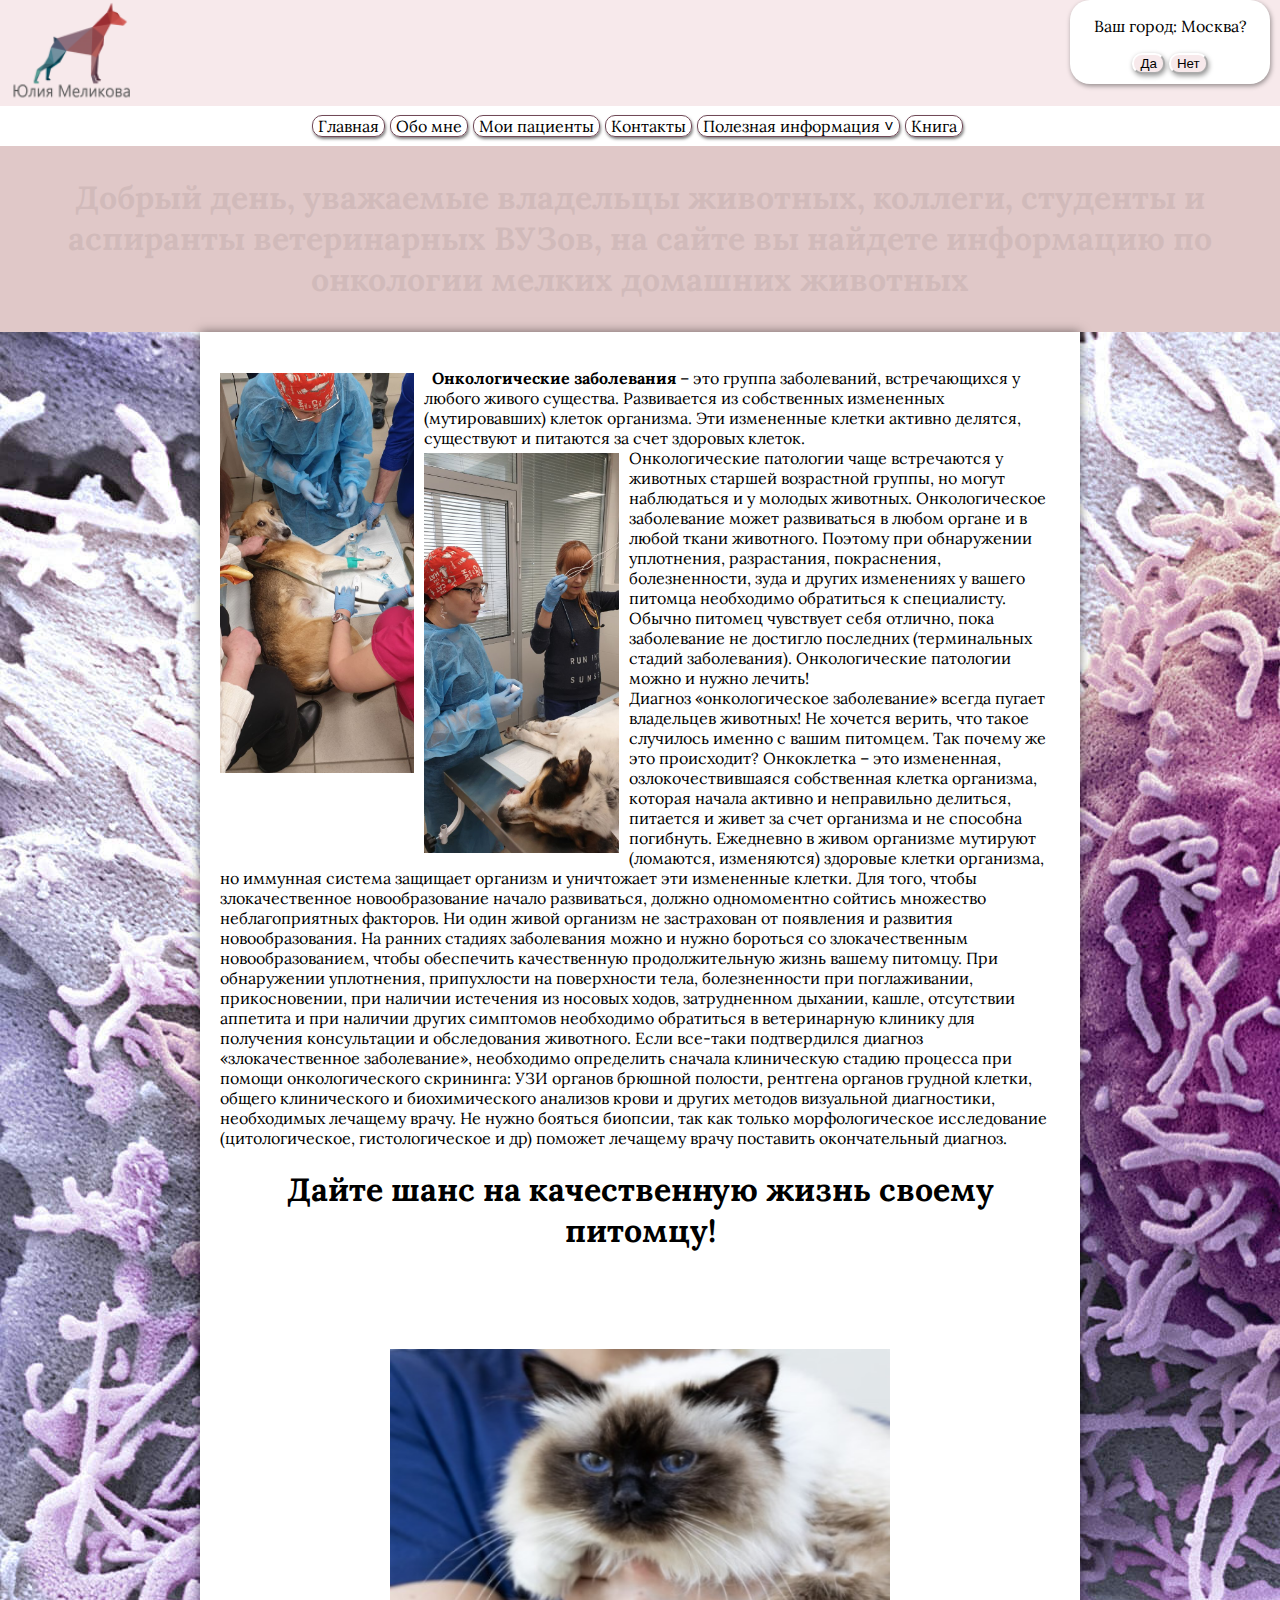
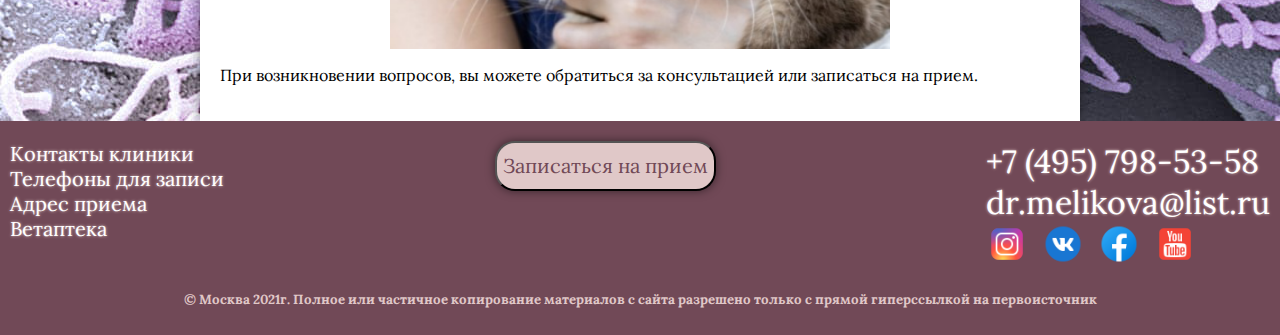
<file: index.html>
<!DOCTYPE html>
<html>
<head>
	<meta charset="utf-8">
	<link rel="shortcut icon" href="images/favicon.ico" type="image/x-icon">
	<title>Меликова Юлия</title>
	<meta name="keywords" content="ветеринарный, врач, ветврач">
	<link rel="stylesheet" href="css/index.css" />
	<script src="javascript/jquery-3.6.0.min.js"></script>
	<script src="javascript/javascript.js"></script>
	<script src="javascript/slider.js"></script>
	<script>
	$(document).ready(InitFirstPage);
	setTimeout(function() {
		document.getElementById('popup').style.display = 'block';
	}, 500);
	</script>
</head>
<body>
	<div id="popup">
        <p>Ваш город: Москва?</p>
        <button type="button" class="btn-yes" id="sity">Да</button>
        <button type="button" class="btn-no">Нет</button>
    </div>
	<div id="prompt">
		<p>Введите Ваш город!</p>
		<input type="text" id="text">
		<button type="button" id="prompt-ok">OK</button>
	</div>
	<header>
		<div class="topheader">
			<div class="container">
				<div class="hamburger" id="hamburger">
					<img src="images/hamburger.png">
				</div>
			</div>
			<a href="index.html">
				<img src="images/logo.png" id="logo">
			</a>
            <p id="city">📍Ваш город:</p>
		</div>
		<div id="midlheader">
			<div><a href="index.html" target="_blank">Главная</a></div>
			<div><a href="aboutme.html" target="_blank">Обо мне</a></div>
			<div><a href="clinic.html" target="_blank">Мои пациенты</a></div>
			<div><a href="contacts.html" target="_blank">Контакты</a></div>
			<div id="nav"><a>Полезная информация ˅</a>
				<div id="pulldown">
					<a href="vladeet.html" target="_blank">Для владельцев</a>
					<a href="specialist.html" target="_blank">&nbsp &nbsp &nbspДля специалистов &nbsp &nbsp &nbsp</a>
				</div>
			</div>
			<div><a href="book.html" target="_blank">Книга</a></div>
		</div>
		<div class="bottomheader">
			<div class="regalii">
				<h1 id="pre"></h1>
			</div>
		</div>
	</header>
	<main>
		<div class="textmain">
			<p>
			<img src="images/masterclass1.jpg" class="myfoto2">
				&nbsp <b>Онкологические заболевания</b> – это группа заболеваний, встречающихся
				у любого живого существа. Развивается из собственных измененных
				(мутировавших) клеток организма. Эти измененные клетки активно делятся,
				существуют и питаются за счет здоровых клеток. </br>
			<img src="images/masterclass2.jpg" class="myfoto2">
				Онкологические патологии
				чаще встречаются у животных старшей возрастной группы, но могут
				наблюдаться и у молодых животных. Онкологическое заболевание может
				развиваться в любом органе и в любой ткани животного. 
				Поэтому при
				обнаружении уплотнения, разрастания, покраснения, болезненности, зуда и
				других изменениях у вашего питомца необходимо обратиться к специалисту.
				Обычно питомец чувствует себя отлично, пока заболевание не
				достигло последних (терминальных стадий заболевания).
				Онкологические патологии можно и нужно лечить! </br>
				Диагноз «онкологическое заболевание» всегда пугает владельцев
				животных! Не хочется верить, что такое случилось именно с вашим
				питомцем. Так почему же это происходит?
				Онкоклетка – это измененная, озлокочествившаяся собственная клетка
				организма, которая начала активно и неправильно делиться, питается и живет
				за счет организма и не способна погибнуть. Ежедневно в живом организме
				мутируют (ломаются, изменяются) здоровые клетки организма, но иммунная
				система защищает организм и уничтожает эти измененные клетки. Для того,
				чтобы злокачественное новообразование начало развиваться, должно
				одномоментно сойтись множество неблагоприятных факторов. Ни один
				живой организм не застрахован от появления и развития новообразования.
				На ранних стадиях заболевания можно и нужно бороться со
				злокачественным новообразованием, чтобы обеспечить качественную
				продолжительную жизнь вашему питомцу. При обнаружении уплотнения,
				припухлости на поверхности тела, болезненности при поглаживании,
				прикосновении, при наличии истечения из носовых ходов, затрудненном
				дыхании, кашле, отсутствии аппетита и при наличии других симптомов
				необходимо обратиться в ветеринарную клинику для получения
				консультации и обследования животного.
				Если все-таки подтвердился диагноз «злокачественное заболевание»,
				необходимо определить сначала клиническую стадию процесса при помощи
				онкологического скрининга: УЗИ органов брюшной полости, рентгена
				органов грудной клетки, общего клинического и биохимического анализов
				крови и других методов визуальной диагностики, необходимых лечащему
				врачу. Не нужно бояться биопсии, так как только морфологическое
				исследование (цитологическое, гистологическое и др) поможет лечащему
				врачу поставить окончательный диагноз.</br>
				<h1>Дайте шанс на качественную жизнь своему питомцу!</h1></br></br></br>
			</p>
			<div class="slider">
				<div class="slide">
					<a href="#">
						<img src="images/cat1.jpg" alt="images/cat1.jpg">
					</a>
				</div>
				<div class="slide">
					<img src="images/dog2.jpg" alt="images/cat2.jpg">
				</div>
				<div class="slide">
					<img src="images/cat3.jpg" alt="images/cat3.jpg">
				</div>
				<div class="slide">
					<img src="images/dog4.jpg" alt="images/cat5.jpg">
				</div>
				<div class="slide">
					<img src="images/dog5.jpg" alt="images/cat5.jpg">
				</div>
				<div class="rule">
					<span class="left"><</span>
					<span class="right">></span>
				</div>
			</div>
			<p>При возникновении вопросов, вы можете обратиться за консультацией или записаться на прием.</p>
		</div>
	</main>
	<footer>
		<div class="footer">
			<div class="infa">
				<div>
					<a href="https://vet.zoo-galereya.ru/" target="_blank">Контакты клиники</a>
				</div>
				<div>
					<a href="https://vet.zoo-galereya.ru/kontakty.html" target="_blank">Телефоны для записи</a>
				</div>
				<div>
					<a href="https://vet.zoo-galereya.ru/" target="_blank">Адрес приема</a>
				</div>
				<div>
					<a href="https://zoo-galereya.ru/vetapteka.html" target="_blank">Ветаптека</a>
				</div>
			</div>
			<div>
				<button id="online">Записаться на прием</button>
			</div>
			<div class="contacts">
				<div class="tel">
					<a href="tel://+74957985358">+7 (495) 798-53-58</a>
				</div>
				<div class="mail">
					<a href="mailto:dr.melikova@list.ru">dr.melikova@list.ru</a>
				</div>
				<div>
					<a href="https://www.instagram.com/melikovayuliya/?hl=ru" target="_blank"><img src="images/instagram.png" /></a>
					<a href="https://vk.com/id81751044" target="_blank"><img src="images/vk.png" /></a>
					<a href="https://ru-ru.facebook.com/juliya.melikova" target="_blank"><img src="images/facebook.png" /></a>
					<a href="https://youtu.be/PTq48APpZHg" target="_blank"><img src="images/youtube.png" /></a>
				</div>
			</div>
		</div>
		<h5>&#169 Москва 2021г. Полное или частичное копирование материалов c сайта разрешено только с прямой гиперссылкой на первоисточник</h5>
	</footer>
	<div id="zapis">
		<div id="forma">
			<div class="brd">
				<button id="exit">✘</button>
				<fieldset><h2>Укажите свои данные</h2></fieldset>
				<fieldset><input id="line" type="text" placeholder="Ваше имя" name="Имя" /></fieldset>
				<fieldset><input id="line" type="text" placeholder="Ваш Email" name="email" /></fieldset>
				<fieldset><textarea id="enter" placeholder="Введите сообщение(необязательное поле)" name="message"></textarea></fieldset>
				<fieldset><button id="go" type="submit">Отправить</button></fieldset>
			</div>
		</div>
	</div>
</body>
</html>
</file>
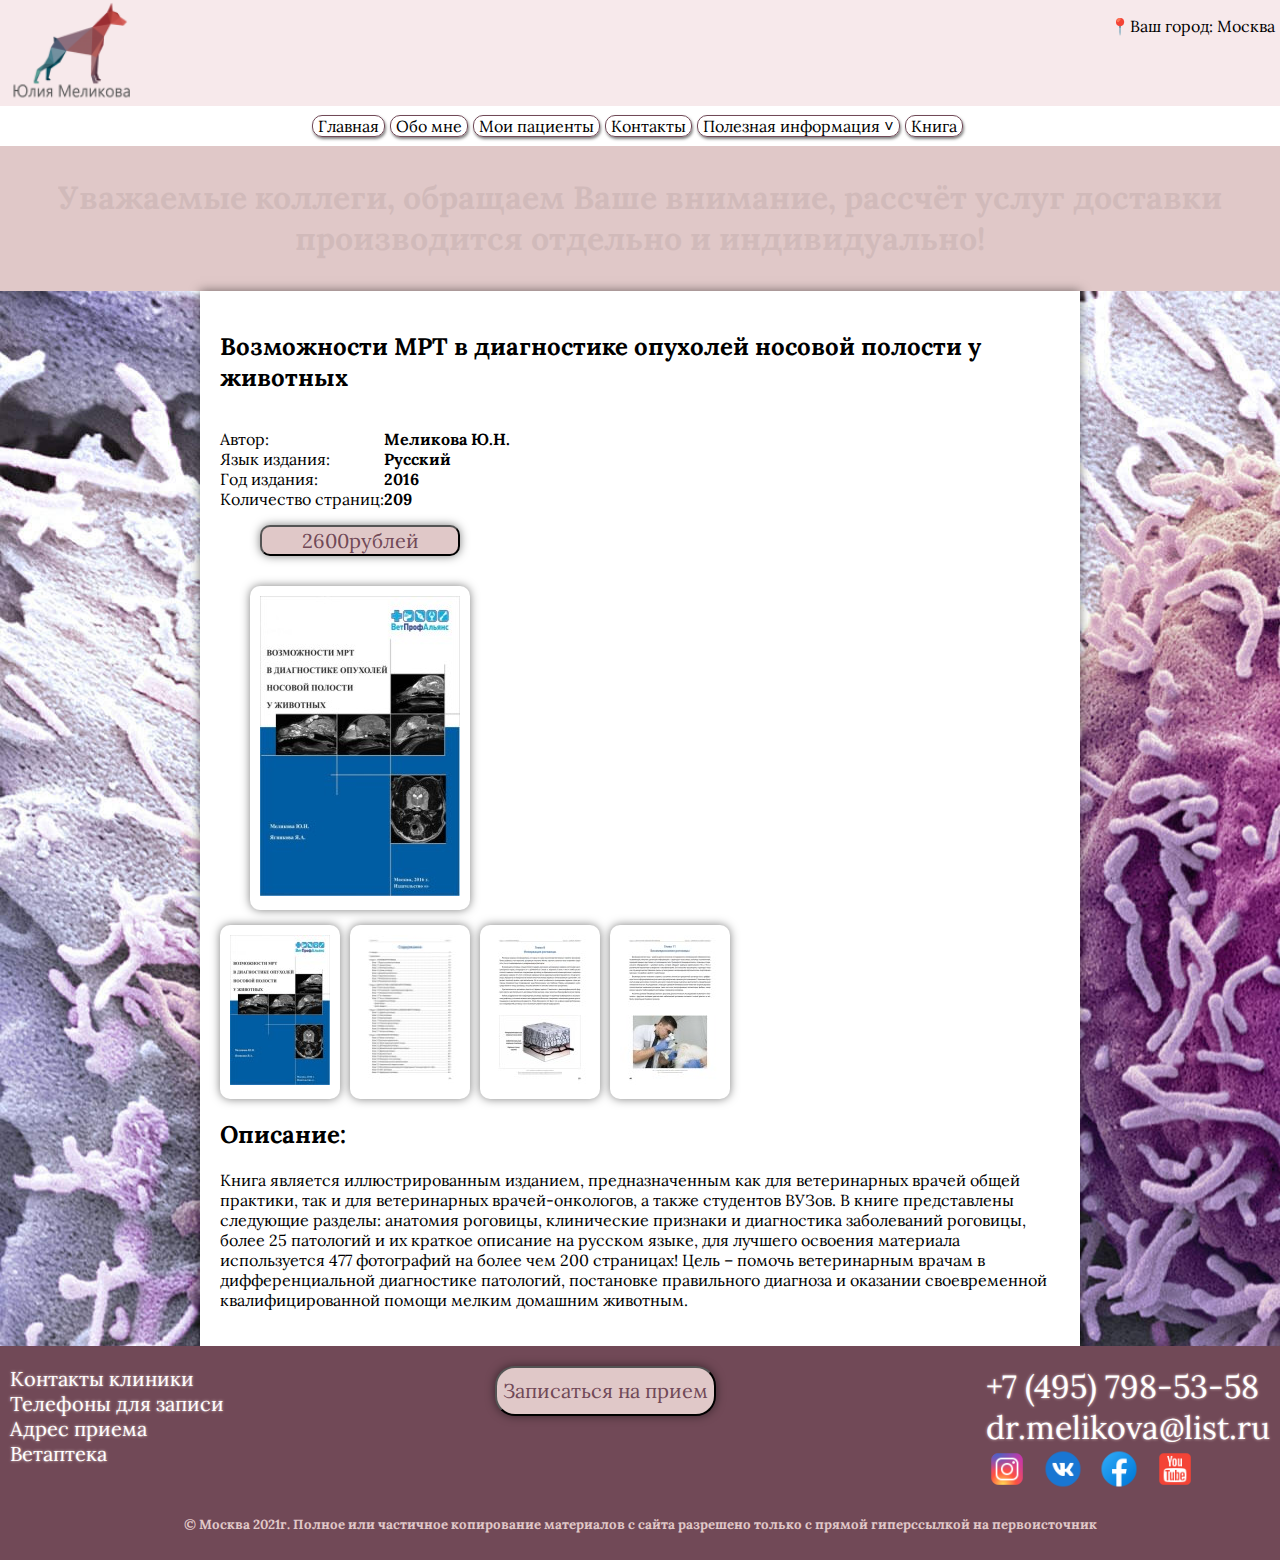
<file: book.html>
<!DOCTYPE html>
<html>
<head>
	<meta charset="utf-8">
	<link rel="shortcut icon" href="images/favicon.ico" type="image/x-icon">
	<title>Книга</title>
	<meta name="keywords" content="ветеринарный, врач, ветврач">
	<link rel="stylesheet" href="css/index.css" />
	<script src="javascript/jquery-3.6.0.min.js"></script>
	<script src="javascript/javascript.js"></script>
	<script src="javascript/greetings.js"></script>
	<script src="javascript/galery.js"></script>
</head>
<body>
	<header>
		<div class="topheader">
			<div class="container">
				<div class="hamburger" id="hamburger">
					<img src="images/hamburger.png">
				</div>
			</div>
			<a href="index.html">
				<img src="images/logo.png" id="logo">
			</a>
            <p id="forever">📍Ваш город: Москва</p>
		</div>
		<div id="midlheader">
			<div><a href="index.html" target="_blank">Главная</a></div>
			<div><a href="aboutme.html" target="_blank">Обо мне</a></div>
			<div><a href="clinic.html" target="_blank">Мои пациенты</a></div>
			<div><a href="contacts.html" target="_blank">Контакты</a></div>
			<div id="nav"><a>Полезная информация ˅</a>
				<div id="pulldown">
					<a href="vladeet.html" target="_blank">Для владельцев</a>
					<a href="specialist.html" target="_blank">&nbsp &nbsp &nbspДля специалистов &nbsp &nbsp &nbsp</a>
				</div>
			</div>
			<div><a href="book.html" target="_blank">Книга</a></div>
		</div>
		<div class="bottomheader">
			<div class="regalii">
				<h1 id="greeting">Уважаемые коллеги, обращаем Ваше внимание, рассчёт услуг доставки производится отдельно и индивидуально!</h1>
			</div>
		</div>
	</header>
	<main>
		<div class="textmain">
			<h2>Возможности МРТ в диагностике опухолей носовой полости у животных</h2> 
			<div class="description">
				<div>
					<p>Автор:</br>
						Язык издания:</br>
						Год издания:</br>
						Количество страниц:</br>
					</p>
				</div>
				<div>
					<p><b>Меликова Ю.Н.</b></br>
						<b>Русский</b></br>
						<b>2016</b></br>
						<b>209</b></br>
					</p>
				</div>
			</div>
			<div>
				<button id="buy">2600рублей</button>
			</div>
			<div class="galery">
				<div class="big" id="big">
					<img src="images/book_1_big.jpg">
				</div>
				<div class="medium" id="medium">
					<img src="images/book_1_medium.jpg">
				</div>
				<div class="small">
					<div><img src="images/book_1_small.jpg"></div>
					<div><img src="images/book_2_small.jpg"></div>
					<div><img src="images/book_3_small.jpg"></div>
					<div><img src="images/book_4_small.jpg"></div>
				</div>
			</div>
			<h2><b>Описание:</b></h2>
			<p>Книга является иллюстрированным изданием, предназначенным как для ветеринарных врачей общей практики,
				так и для ветеринарных врачей-онкологов, а также студентов ВУЗов.
				В книге представлены следующие разделы: анатомия роговицы, клинические признаки и диагностика заболеваний роговицы,
				более 25 патологий и их краткое описание на русском языке,
				для лучшего освоения материала используется 477 фотографий на более чем 200 страницах! 
				Цель  – помочь ветеринарным врачам в дифференциальной диагностике патологий,
				постановке правильного диагноза и оказании своевременной квалифицированной помощи мелким домашним животным.
			</p>
		</div>
		<div class="order">
			<div class="">
				
			</div>
		</div>
	</main>
	<footer>
		<div class="footer">
			<div class="infa">
				<div>
					<a href="https://vet.zoo-galereya.ru/" target="_blank">Контакты клиники</a>
				</div>
				<div>
					<a href="https://vet.zoo-galereya.ru/kontakty.html" target="_blank">Телефоны для записи</a>
				</div>
				<div>
					<a href="https://vet.zoo-galereya.ru/" target="_blank">Адрес приема</a>
				</div>
				<div>
					<a href="https://zoo-galereya.ru/vetapteka.html" target="_blank">Ветаптека</a>
				</div>
			</div>
			<div>
				<button id="online">Записаться на прием</button>
			</div>
			<div class="contacts">
				<div class="tel">
					<a href="tel://+74957985358">+7 (495) 798-53-58</a>
				</div>
				<div class="mail">
					<a href="mailto:dr.melikova@list.ru">dr.melikova@list.ru</a>
				</div>
				<div>
					<a href="https://www.instagram.com/melikovayuliya/?hl=ru" target="_blank"><img src="images/instagram.png" /></a>
					<a href="https://vk.com/id81751044" target="_blank"><img src="images/vk.png" /></a>
					<a href="https://ru-ru.facebook.com/juliya.melikova" target="_blank"><img src="images/facebook.png" /></a>
					<a href="https://youtu.be/PTq48APpZHg" target="_blank"><img src="images/youtube.png" /></a>
				</div>
			</div>
		</div>
		<h5>&#169 Москва 2021г. Полное или частичное копирование материалов c сайта разрешено только с прямой гиперссылкой на первоисточник</h5>
	</footer>
		<div id="zapis">
		<div id="forma">
			<div class="brd">
				<button id="exit">✘</button>
				<fieldset><h2>Укажите свои данные</h2></fieldset>
				<fieldset><input id="line" type="text" placeholder="Ваше имя" name="Имя" /></fieldset>
				<fieldset><input id="line" type="text" placeholder="Ваш Email" name="email" /></fieldset>
				<fieldset><textarea id="enter" placeholder="Введите сообщение(необязательное поле)" name="message"></textarea></fieldset>
				<fieldset><button id="go" type="submit">Отправить</button></fieldset>
			</div>
		</div>
	</div>
</body>
</html>
</file>
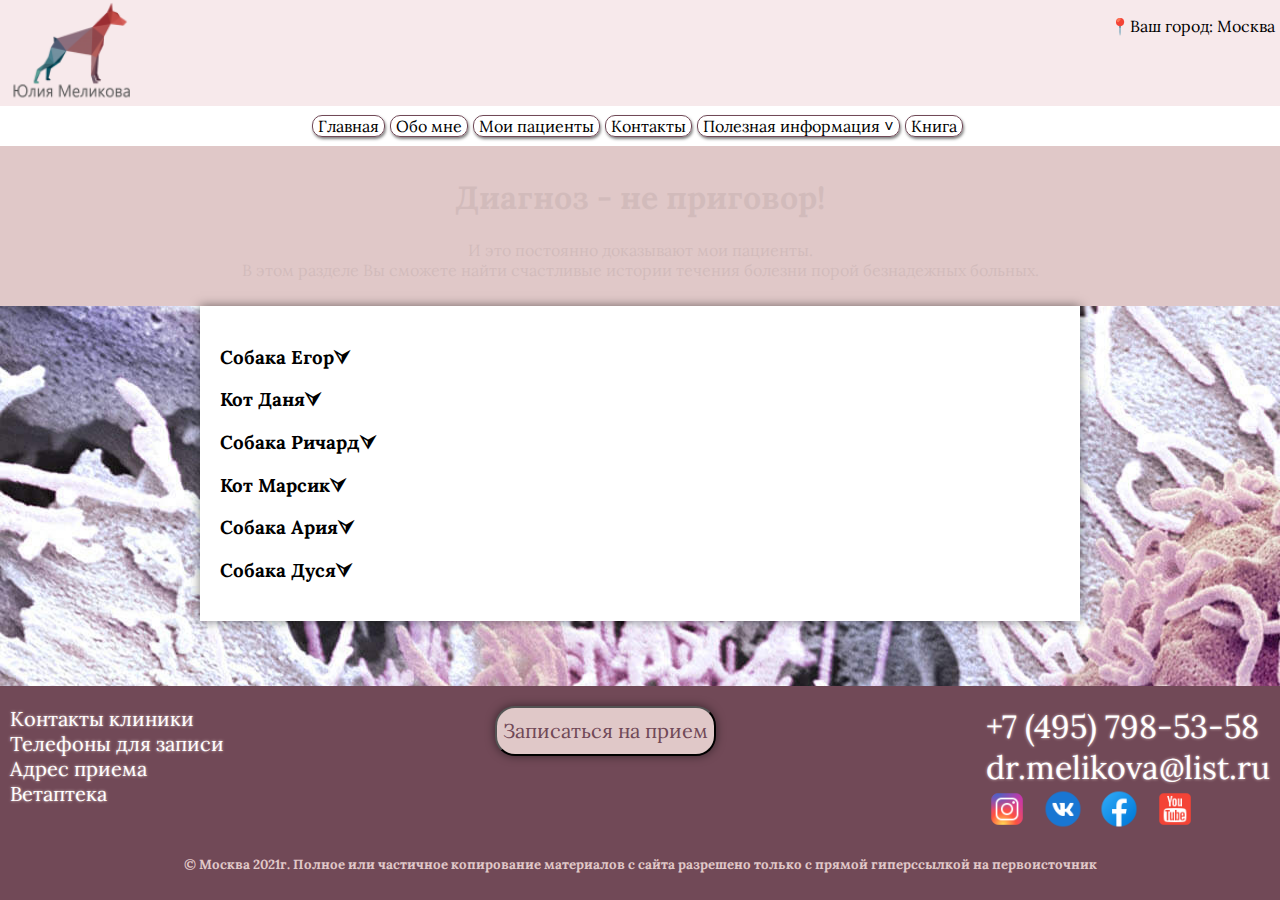
<file: clinic.html>
<!DOCTYPE html>
<html>
<head>
	<meta charset="utf-8">
	<link rel="shortcut icon" href="images/favicon.ico" type="image/x-icon">
	<title>Клинические случаи</title>
	<meta name="keywords" content="ветеринарный, врач, ветврач">
	<link rel="stylesheet" href="css/index.css" />
	<script src="javascript/jquery-3.6.0.min.js"></script>
	<script src="javascript/javascript.js"></script>
	<script src="javascript/greetings.js"></script>
	<script src="javascript/droplist.js"></script>
</head>
<body>
	<header>
		<div class="topheader">
			<div class="container">
				<div class="hamburger" id="hamburger">
					<img src="images/hamburger.png">
				</div>
			</div>
			<a href="index.html">
				<img src="images/logo.png" id="logo">
			</a>
            <p id="forever">📍Ваш город: Москва</p>
		</div>
		<div id="midlheader">
			<div><a href="index.html" target="_blank">Главная</a></div>
			<div><a href="aboutme.html" target="_blank">Обо мне</a></div>
			<div><a href="clinic.html" target="_blank">Мои пациенты</a></div>
			<div><a href="contacts.html" target="_blank">Контакты</a></div>
			<div id="nav"><a>Полезная информация ˅</a>
				<div id="pulldown">
					<a href="vladeet.html" target="_blank">Для владельцев</a>
					<a href="specialist.html" target="_blank">&nbsp &nbsp &nbspДля специалистов &nbsp &nbsp &nbsp</a>
				</div>
			</div>
			<div><a href="book.html" target="_blank">Книга</a></div>
		</div>
		<div class="bottomheader">
			<div class="regalii" id="greeting">
				<h1>Диагноз - не приговор!</h1> 
				<p>
					И это постоянно доказывают мои пациенты.<br/>В этом разделе Вы сможете найти 
					счастливые истории течения болезни порой безнадежных больных.
				</p>
			</div>
		</div>
	</header>
	<main>
		<div class="textmain">
			<h3 id="egor">Собака Егор⮛</h3>
			<div class="egor_history">
				<p>
					<img src="images/egor.jpg" class="clinic_foto" />
					Порода хаски</br>
					11 лет</br>
					Пол: Некастрированный кобель</br>
					Егор поступил в клинику по поводу хромоты,<br/>
					отёка и болезненности правой грудной конечности</br> в ноябре 2017 г.
					в возрасте 7 лет.</br>
					Диагноз: Остеосаркома </br>
					Для постановки диагноза Егору били проведены следующие обследования:
					<ol>
						<li>Полный клинический осмотр онкологом</li>
						<li>УЗИ органов брюшной полости</li>
						<li>Рентген органов грудной клетки и больной конечности</li>
						<li>Общий клинический и биохимический анализы крови</li>
					</ol>
					<p>
					По результатам обследования было выявлено новообразование </br>кости и был поставлен предварительный 
					диагноз Остеосаркома. </br>
					Для подтверждения диагноза провели взятие биопсии для гистологического исследования,
					по результатам которого был поставлен окончательный диагноз: Остеосаркома и предложено 
					несколько вариантов лечения:<p/>
					<ol>
						<li>Полная ампутация грудной конечности</li>
						<li>Операция по удалению опухоли и сохранению конечности</li>
						<li>Химиотерапия</li>
						<li>Лучевая терапия</li>
					</ol>
					<p>Владельцем была выбрана операция по сохранению конечности и проведение химиотерапии.</br>
					Для изготовления специальной пластины провели КТ диагностику конечности. </br>
					Пока готовилась пластина, Егору провели первый курс химиотерапии, 
					далее провели операцию и далее химиотерапию (всего 6курс)</br>	
					Егор каждые 3 недели проходил обследования:</p>
					<ol>
						<li>Полный клинический осмотр онкологом</li>
						<li>УЗИ органов брюшной полости</li>
						<li>Рентген органов грудной клетки и больной конечности</li>
						<li>Общий клинический и биохимический анализ крови </li>
					</ol>
					<p>Через год у Егора были обнаружены метастазы в лёгких,
					провели КТ грудной клетки и удаление доли легкого.</br>
					И далее опять 6 курсов химиотерапии. </br>
					Все курсы химиотерапии Егор перенёс очень хорошо, без побочных эффектов. </br>
					Перед каждым введение химиопрепарата Егору проводили общий клинический анализ крови 
					для определения влияния химиотерапии на организм. </br>
					Общая продолжительность жизни после удаления опухоли составила 3,5 года! </br>
					Это больше мировой статистики на 2-2,5 года </br>
					Летальный исход в мае 2021 г по причине, не связанной с остеосаркомой</p>
				</p>
			</div>
			<h3 id="danya">Кот Даня⮛</h3>
			<div class="danya_history">
				<p>
					<img src="images/danya.jpg" class="clinic_foto" />
					Пол: кошка</br>
					Кличка: Даня</br>
					Порода: метис</br>
					Возраст: 14 лет</br>
					Жалобы: около 3х месяцев назад (до обращения в нашу клинику)</br>
					владельцы Дани обнаружили, что кошка стала плохо есть, часта отказываться от пищи.</br>
					Обратились в ближайшую клинику, врач осмотрел ротовую полость и сказал,</br>
					что воспалились дёсны и болят зубы. Проведи чистку зубов, </br>
					которая не привела к положительному эффекту.</br>
					Дане назначили антибиотики - эффекта не было, далее гормоны - на короткий период было улучшение состояния,</br>
					после отмены гормонов - стало хуже: Даня отказывалась от еды</br>
					и стала расчесывать правую сторону нижней челюсти. Появилось воспаление и припухлость, а также рана </br>
					в ротовой полости со стороны расчесов.</br>
					Обращались к нескольким врачам, но лечение не помогало. Когда обратились к онкологу,
					то новообразование достигло больших размеров, стало неоперабельным. </br>
					По результатам обследования (УЗИ органов брюшной полости, рентген органов грудной клетки,
					общий клинический и биохимический анализ крови) метастазов не было обнаружено,
					но обнаружили проблемы с почками. Под анестезией провели постановку эзофагостомы 
					(трубка, через которую стали осуществлять кормление Дани) и взяли биопсию. </br>
					По результатам морфологического исследования был подтверждён диагноз: Плоскоклеточный рак 
					(агрессивное онкологическое заболевание, которое обычно плохо поддаётся лечению).</br>
					К тому же у Дани проблемы с почками и была рекомендована консультация нефролога. 
					По результатам консультации была назначена терапия и легкие обезболивающие препараты.
					Но болезненность все равно была, тк Даня продолжала прятаться и не ела самостоятельно. 
					Совместно с владельцами было принято решение, что нужно начинать лечение 
					химиотерапия + НПВС и назначен строгий контроль по анализам крови. 
					Если состояние начнёт ухудшаться, то лечение отменяется. 
					Если же будет стабилизация состояния, то лечение продолжится.
					По результатам еженедельных исследований крови и клинического осмотра 
					у Дани наблюдалось улучшение состояния: через 2 недели 
					Даня заинтересовалась и влажным и сухим кормом, а анализы крови значительно улучшились. </br>
					Было принято решение продолжать терапию. </br>
					В итоге удалось значительно улучшить состояние Дани: 
					получилось продлить качественную жизнь более чем на 10 месяцев.</br>
					Даня - боец, ее случай - это отличный пример для борьбы с таким агрессивным заболеванием,
					тк без лечения счёт шёл бы на недели, а даже не на месяцы жизни. Причём жизни с болью и сильным дискомфортом!</br> 
					По фото можно увидеть, что размер новообразования и воспаление окружающих тканей</br>
					до лечения был гораздо больше, чем во время лечения. 
				</p>
				<img src="images/danyaDoPosle.jpg" height="200px">
			</div>
			<h3 id="richard">Собака Ричард⮛</h3>
			<div class="richard_history">
				<p>
					<img src="images/richard.jpg" class="clinic_foto" />
					Порода французский бульдог</br>
					10 лет</br>
					Некастрированный кобель</br>
					Владельцы стали замечать, что Ричард стал мало есть, плохо дышать, худеть и расчесывать морду. В области расчесал появилась припухлость (можно увидеть на фото)</br>
					Диагноз: Мастоцитома</br></br>
					Пациентам с подозрением на онкологическое заболевание всегда проводят дополнительные обследования, которые включают в себя:
					<ol>
						<li>Приём онколога</li>
						<li>Биопсию из новообразования для цитологического и/или гистологического исследования (для постановки диагноза)</li>
						<li>УЗИ органов брюшной полости</li>
						<li>Рентген органов грудной клетки </li>
						<li>Общий клинический и биохимический анализы крови</li>
					</ol>
					<p>Эти обследования проводятся для постановки диагноза и определения стадия онкологического заболевания
					К сожалению, у Ричарда была выявлена мастоцитома и метастазы в подчелюстные лимфатические узлы. Стадия заболевания 3я из 4х возможных. 
					Как правило, пациентам с таким заболеванием и в такой стадии назначается химиотерапевтическое лечение. Причём можно выбрать несколько вариантов химиотерапии. 
					Мы выбрали низкодозную химиотерапию, при которой пациент получает препарат в таблетках ежедневно. Такое лечение пожизненное. 
					На фото мы видим, как опухоль уменьшилась через 2 недели и месяц лечения соответственно!
					На сегодняшний день Ричард проходит лечение уде 6 месяцев. За это время не было выявлено никаких побочных эффектов: самочувствие у Ричард отличное, одышка прекратилась, аппетит нормализовался, вес не теряет, рвота и диарея отсутствуют, опухоль постепенно уменьшается, а лимфатические узлы пришли в норму и метастазов в лимфатических узлах нет. 
					Ричард ежемесячно проходит осмотр у лечащего врача и сдаёт клинический анализ крови, в котором не выявлено никаких отклонений. Каждые 3 месяца проводим Ричарду УЗИ органов брюшной полости и рентген органов грудной клетки. Отклонений тоже не выявлено. 
					С уверенностью можем сказать, что Ричард находится в стойкой ремиссии.</p>
					<img src="images/richard2.jpg" height="300px"/>
				</p>
			</div>
			<h3 id="marsik">Кот Марсик⮛</h3>
			<div class="marsik_history">
				<p>
					<img src="images/marsik.jpg" class="clinic_foto" />
					Вид животного: кошка</br>
					Пол: кастрированный самец</br>
					Возраст: 12 лет</br>
					Порода: метис</br>
					Кличка: Марсик </br>
					Жалобы и симптомы: владельцы стали замечать при поглаживания у Марсика уплотнение между лопатками.</br>
					Обратили внимание, что у кота при этом отличное состояние, аппетит сохранения, поведение не изменилось,</br>
					Марсик все такой же активный. Но уплотнение между лопатками значительно выросло. </br>
					В клинике, в которую обратились, рекомендовали консультацию онколога. </br>
					На приеме у онколога Марсику был проведён весь онкоскриниг: УЗИ органов брюшной полости,
					рентген органов грудной клетки, общий клинический и биохимический анализ крови,</br>
					биопсия из новообразования для цитологического исследования.</br> 
					По результатам обследования был поставлен диагноз Саркома мягких тканей. Стадия 2 из 4х возможных.</br>
					Было рекомендовано проведение операции: удаление опухоли с захватом здоровых тканей</br>
					(по правилам онкохирургии не менее 3х см во все стороны)</br>
					с последующим гистологическим исследование самой опухоли и обязательно «края резекции» </br>
					(об этом обязательно говорит лечащий врач).</br>
					По результатам гистологии: высоко злокачественная саркома, край резекции без признаков опухолевого роста. </br>
					Марсику была назначена метрономная химиотерапия в виде ежедневного таблетированного введения химиопрепарата.</br> 
					На сегодняшний день рецидива не обнаружено, Марсик чувствует себя отлично! </br>
					Марсику каждые 3 месяца проводят онкоскрининг, по результатам которого метастазов и рецидива не обнаружено: </br>
					<ol>
						<li>УЗИ органов брюшной полости</li>
						<li>Рентген органов грудной клетки</li>
						<li>Общий клинический и биохимический анализ крови</li>
					</ol>
				</p>
				<img src="images/marsikDoPosle.jpg" height="300px"/>
			</div>
			<h3 id="ariya">Собака Ария⮛</h3>
			<div class="ariya_history">
				<p>
					<img src="images/ariya.jpg" class="clinic_foto" />
					Порода: метис</br>
					Возраст: примерно 4-5 лет</br>
					Пол: самка </br>
					Кличка: Ария </br>
					Жалобы и симптомы: у Арии в течение 2х лет наблюдались проблемы с желудочно-кишечным трактом:
					диарея, рвота, пища плохо усваивалась, Ария активно худела. Обратились в ближайшую клинику,
					где провели диагностику, поставили диагноз Гастрит и назначили лечение. Лечение помогла, 
					симптомы прошли. Но, как только прекращали лечение, все симптомы опять возвращались.</br> 
					На очередном УЗИ были выявлены изменения в виде утолщения стенки кишечника,
					увеличения селезенки, печени и лимфатических узлов.</br>
					Лечащий врач предположил онкологическое заболевание Лимфома
					(тк это характерные признаки для этого заболевания) 
					и рекомендовал удалить селезенку и лимфатические узлы и провести химиотерапию «в слепую»,
					тк в городе, где живет Ария, нет морфолога. </br>
					Владелица решила, что нужна консультация онколога и записалась на консультацию в нашу клинику. 
					Проведя консультацию, мы рекомендовали взять биопсию под контролем узи для цитологического исследования
					и после назначить симптоматическую терапию. </br>
					Ария со своей хозяйкой полетели в другой город за этой услугой. 
					Цитологию провели, но мнения врачей морфологов разделилось: один сказал, что точно лимфома,
					другой сказал, что точно воспаление!</br> 
					Лечащий врач в другой клинике рекомендовал немедленно начать химиотерапию. 
					Химиотерапию стали проводить, но Ария стала плохо себя чувствовать, а симптомы сохранялись. 
					Владелица Арии приняла решение прилететь к нам в клинику
					и пройти все обследования и проверить цитологию. </br>
					По результатам обследования мы исключили лимфому, назначили лечение для гастро-энтерита
					и отправили Арию домой проходить лечение. </br>
					Терапия помогла: симптомы полностью ушли, аппетит и стул нормализовались,
					Ария потихоньку стала набирать вес. 
					На сегодняшний день Ария прекрасно себя чувствует и без лечения)</br>
					Уважаемые владельцы, химиотерапия - это сложное лечение, обладающее побочными эффектами.</br> 
					Желательно проводить химиотерапию только при морфологическом подтверждении диагноза! 
				</p>
			</div>
			<h3 id="dusya">Собака Дуся⮛</h3>
			<div class="dusya_history">
				<p>
					<img src="images/dusya.jpg" class="clinic_foto" />
					Порода: алабай</br>
					Возраст: 11 лет</br>
					Кличка: Дуся</br>
					Диагноз: остеосаркома </br>
					Жалобы и симптомы:</br>
					Дуся в течение нескольких недель стала сильно хромать</br>
					на правую грудную конечность, 
					постепенно Дуся перестала опираться больную ногу,</br> 
					аппетит сначала снизился, а потом совсем пропал,</br>
					вес стал активно снижаться.</br>
					Обратились в ближайшую клинику, где поставили диагноз Артроз и назначили обезболивающие средства и антибиотики.
					Дусе не становилось лучше. </br>
					Когда обратились в нашу клинику, Дусе провели все обследования, входящие в онкоскрининг: 
					<ol>
						<li>УЗИ органов брюшной полости</li>
						<li>Рентген органов грудной клетки и больной конечности</li>
						<li>Общий клинический и биохимический анализ крови</li>
					</ol>
					<p>По результатам обследований предположили остеосаркому и взяли под анестезией биопсию 
					для гистологического исследования. Так как у Дуси был выявлен сильная болезненность и 
					по результатам обследования, ввели Дусе внутривенно препарат, который сеял боль и 
					Дуся начала понемногу есть. Диагноз подтвердился. Стадия заболевания 2b.
					Владельцу предложили провести Дусе ампутацию грудной конечности и химиотерапию. 
					Владельцы сомневались, стоит ли проводить ампутацию или оставить все,
					как есть?! После долгого обдумывания и согласования и обсуждения проблемы с лечащим врачом,
					приняли решите ампутировать! Пока думали, Дусе был проведён первый курс химиотерапии.
					После операции химиотерапию продолжили. 
					Сейчас Дуся чувствует себя отлично: аппетит активный,
					на прогулках активная (конечно на 3х лапах ей сначала было сложнее,
					но потом она привыкла), набрала немного вес (следим за весом, чтобы не нагружать конечности).
					По результатам очередных обследований метастазов не выявлено .</p>
				</p>
			</div>
		</div>
	</main>
	<footer>
		<div class="footer">
			<div class="infa">
				<div>
					<a href="https://vet.zoo-galereya.ru/" target="_blank">Контакты клиники</a>
				</div>
				<div>
					<a href="https://vet.zoo-galereya.ru/kontakty.html" target="_blank">Телефоны для записи</a>
				</div>
				<div>
					<a href="https://vet.zoo-galereya.ru/" target="_blank">Адрес приема</a>
				</div>
				<div>
					<a href="https://zoo-galereya.ru/vetapteka.html" target="_blank">Ветаптека</a>
				</div>
			</div>
			<div>
				<button id="online">Записаться на прием</button>
			</div>
			<div class="contacts">
				<div class="tel">
					<a href="tel://+74957985358">+7 (495) 798-53-58</a>
				</div>
				<div class="mail">
					<a href="mailto:dr.melikova@list.ru">dr.melikova@list.ru</a>
				</div>
				<div>
					<a href="https://www.instagram.com/melikovayuliya/?hl=ru" target="_blank"><img src="images/instagram.png" /></a>
					<a href="https://vk.com/id81751044" target="_blank"><img src="images/vk.png" /></a>
					<a href="https://ru-ru.facebook.com/juliya.melikova" target="_blank"><img src="images/facebook.png" /></a>
					<a href="https://youtu.be/PTq48APpZHg" target="_blank"><img src="images/youtube.png" /></a>
				</div>
			</div>
		</div>
		<h5>&#169 Москва 2021г. Полное или частичное копирование материалов c сайта разрешено только с прямой гиперссылкой на первоисточник</h5>
	</footer>
		<div id="zapis">
		<div id="forma">
			<div class="brd">
				<button id="exit">✘</button>
				<fieldset><h2>Укажите свои данные</h2></fieldset>
				<fieldset><input id="line" type="text" placeholder="Ваше имя" name="Имя" /></fieldset>
				<fieldset><input id="line" type="text" placeholder="Ваш Email" name="email" /></fieldset>
				<fieldset><textarea id="enter" placeholder="Введите сообщение(необязательное поле)" name="message"></textarea></fieldset>
				<fieldset><button id="go" type="submit">Отправить</button></fieldset>
			</div>
		</div>
	</div>
</body>
</html>
</file>
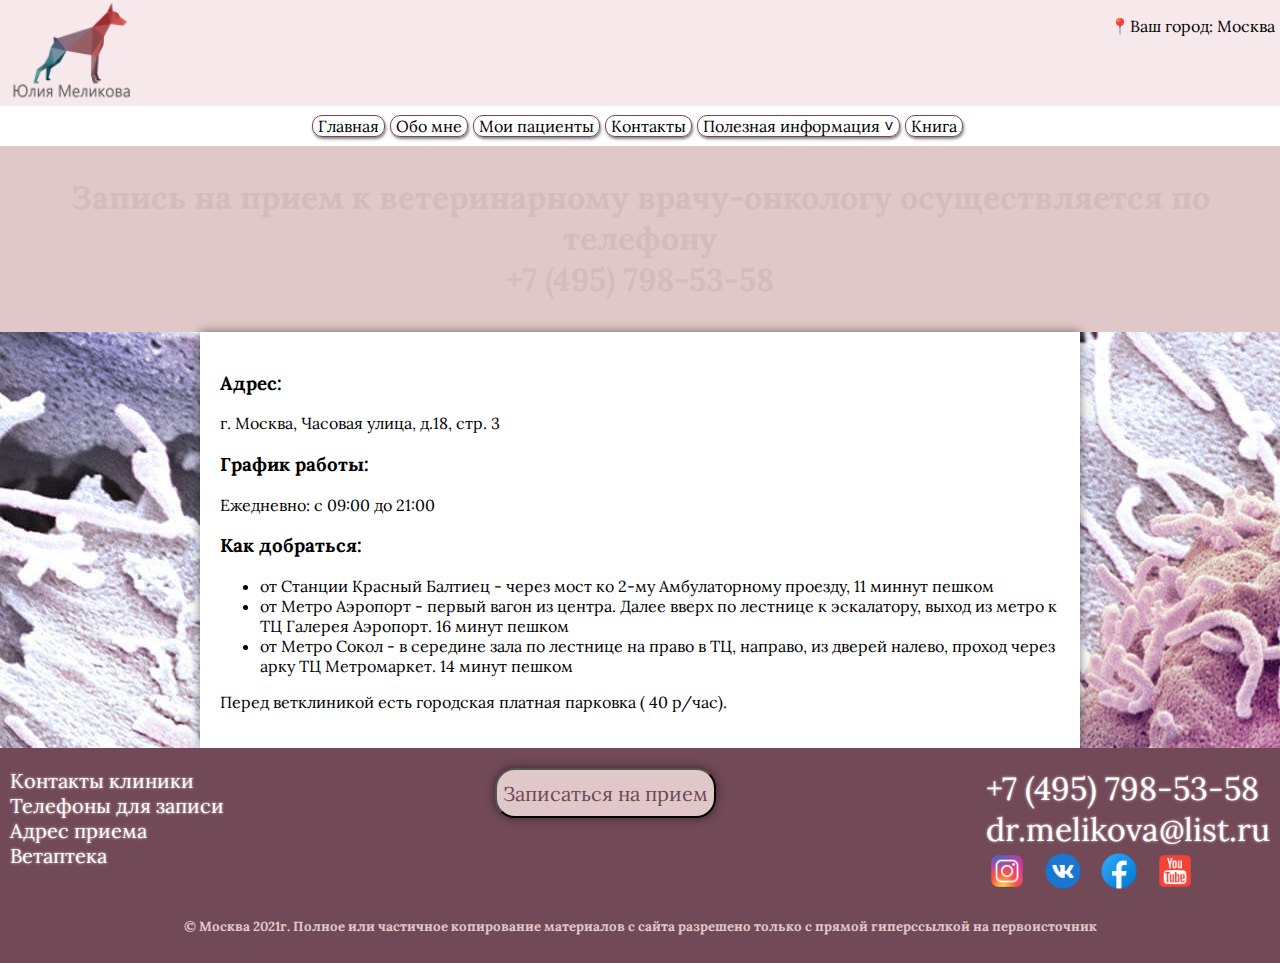
<file: contacts.html>
<!DOCTYPE html>
<html>
<head>
	<meta charset="utf-8">
	<link rel="shortcut icon" href="images/favicon.ico" type="image/x-icon">
	<title>Контакты</title>
	<meta name="keywords" content="ветеринарный, врач, ветврач">
	<link rel="stylesheet" href="css/index.css" />
	<script src="javascript/jquery-3.6.0.min.js"></script>
	<script src="javascript/javascript.js"></script>
	<script src="javascript/greetings.js"></script>
</head>
<body>
	<header>
		<div class="topheader">
			<div class="container">
				<div class="hamburger" id="hamburger">
					<img src="images/hamburger.png">
				</div>
			</div>
			<a href="index.html">
				<img src="images/logo.png" id="logo">
			</a>
			<p id="forever">📍Ваш город: Москва</p>
		</div>
		<div id="midlheader">
			<div><a href="index.html" target="_blank">Главная</a></div>
			<div><a href="aboutme.html" target="_blank">Обо мне</a></div>
			<div><a href="clinic.html" target="_blank">Мои пациенты</a></div>
			<div><a href="contacts.html" target="_blank">Контакты</a></div>
			<div id="nav"><a>Полезная информация ˅</a>
				<div id="pulldown">
					<a href="vladeet.html" target="_blank">Для владельцев</a>
					<a href="specialist.html" target="_blank">&nbsp &nbsp &nbspДля специалистов &nbsp &nbsp &nbsp</a>
				</div>
			</div>
			<div><a href="book.html" target="_blank">Книга</a></div>
		</div>
		<div class="bottomheader">
			<div class="regalii" id="greeting">
				<h1>Запись на прием к ветеринарному врачу-онкологу осуществляется по телефону</br>+7 (495) 798-53-58</h1>
			</div>
		</div>
	</header>
	<main>
		<div class="textmain">
			<h3>Адрес:</h3>
			<p>
				г. Москва, Часовая улица, д.18, стр. 3
			</p>
			<h3>График работы:</h3>
			<p>
				Ежедневно: c 09:00 до 21:00
			</p>
			<h3>Как добраться:</h3>
			<p>
				<ul>
					<li>от Станции Красный Балтиец - через мост ко 2-му Амбулаторному проезду, 11 миннут пешком</li>
					<li>от Метро Аэропорт - первый вагон из центра. Далее вверх по лестнице к эскалатору, выход из метро к ТЦ Галерея Аэропорт. 16 минут пешком</li>
					<li>от Метро Сокол - в середине зала по лестнице на право в ТЦ, направо, из дверей налево, проход через арку ТЦ Метромаркет. 14 минут пешком</li>
				</ul>
			</p>
			<p>Перед ветклиникой есть городская платная парковка ( 40 р/час).</p>
			<div class="map">
			<script type="text/javascript" charset="utf-8" async src="https://api-maps.yandex.ru/services/constructor/1.0/js/?um=constructor%3A515687a113e50bfcf28645f586317967be99d397819ca5415888283321e75ee1&amp;width=100%25&amp;height=400&amp;lang=ru_RU&amp;scroll=true"></script>
			</div>
		</div>
	</main>
	<footer>
		<div class="footer">
			<div class="infa">
				<div>
					<a href="https://vet.zoo-galereya.ru/" target="_blank">Контакты клиники</a>
				</div>
				<div>
					<a href="https://vet.zoo-galereya.ru/kontakty.html" target="_blank">Телефоны для записи</a>
				</div>
				<div>
					<a href="https://vet.zoo-galereya.ru/" target="_blank">Адрес приема</a>
				</div>
				<div>
					<a href="https://zoo-galereya.ru/vetapteka.html" target="_blank">Ветаптека</a>
				</div>
			</div>
			<div>
				<button id="online">Записаться на прием</button>
			</div>
			<div class="contacts">
				<div class="tel">
					<a href="tel://+74957985358">+7 (495) 798-53-58</a>
				</div>
				<div class="mail">
					<a href="mailto:dr.melikova@list.ru">dr.melikova@list.ru</a>
				</div>
				<div>
					<a href="https://www.instagram.com/melikovayuliya/?hl=ru" target="_blank"><img src="images/instagram.png" /></a>
					<a href="https://vk.com/id81751044" target="_blank"><img src="images/vk.png" /></a>
					<a href="https://ru-ru.facebook.com/juliya.melikova" target="_blank"><img src="images/facebook.png" /></a>
					<a href="https://vk.com/id81751044" target="_blank"><img src="images/youtube.png" /></a>
				</div>
			</div>
		</div>
		<h5>&#169 Москва 2021г. Полное или частичное копирование материалов c сайта разрешено только с прямой гиперссылкой на первоисточник</h5>
	</footer>
		<div id="zapis">
		<div id="forma">
			<div class="brd">
				<button id="exit">✘</button>
				<fieldset><h2>Укажите свои данные</h2></fieldset>
				<fieldset><input id="line" type="text" placeholder="Ваше имя" name="Имя" /></fieldset>
				<fieldset><input id="line" type="text" placeholder="Ваш Email" name="email" /></fieldset>
				<fieldset><textarea id="enter" placeholder="Введите сообщение(необязательное поле)" name="message"></textarea></fieldset>
				<fieldset><button id="go" type="submit">Отправить</button></fieldset>
			</div>
		</div>
	</div>
</body>
</html>
</file>
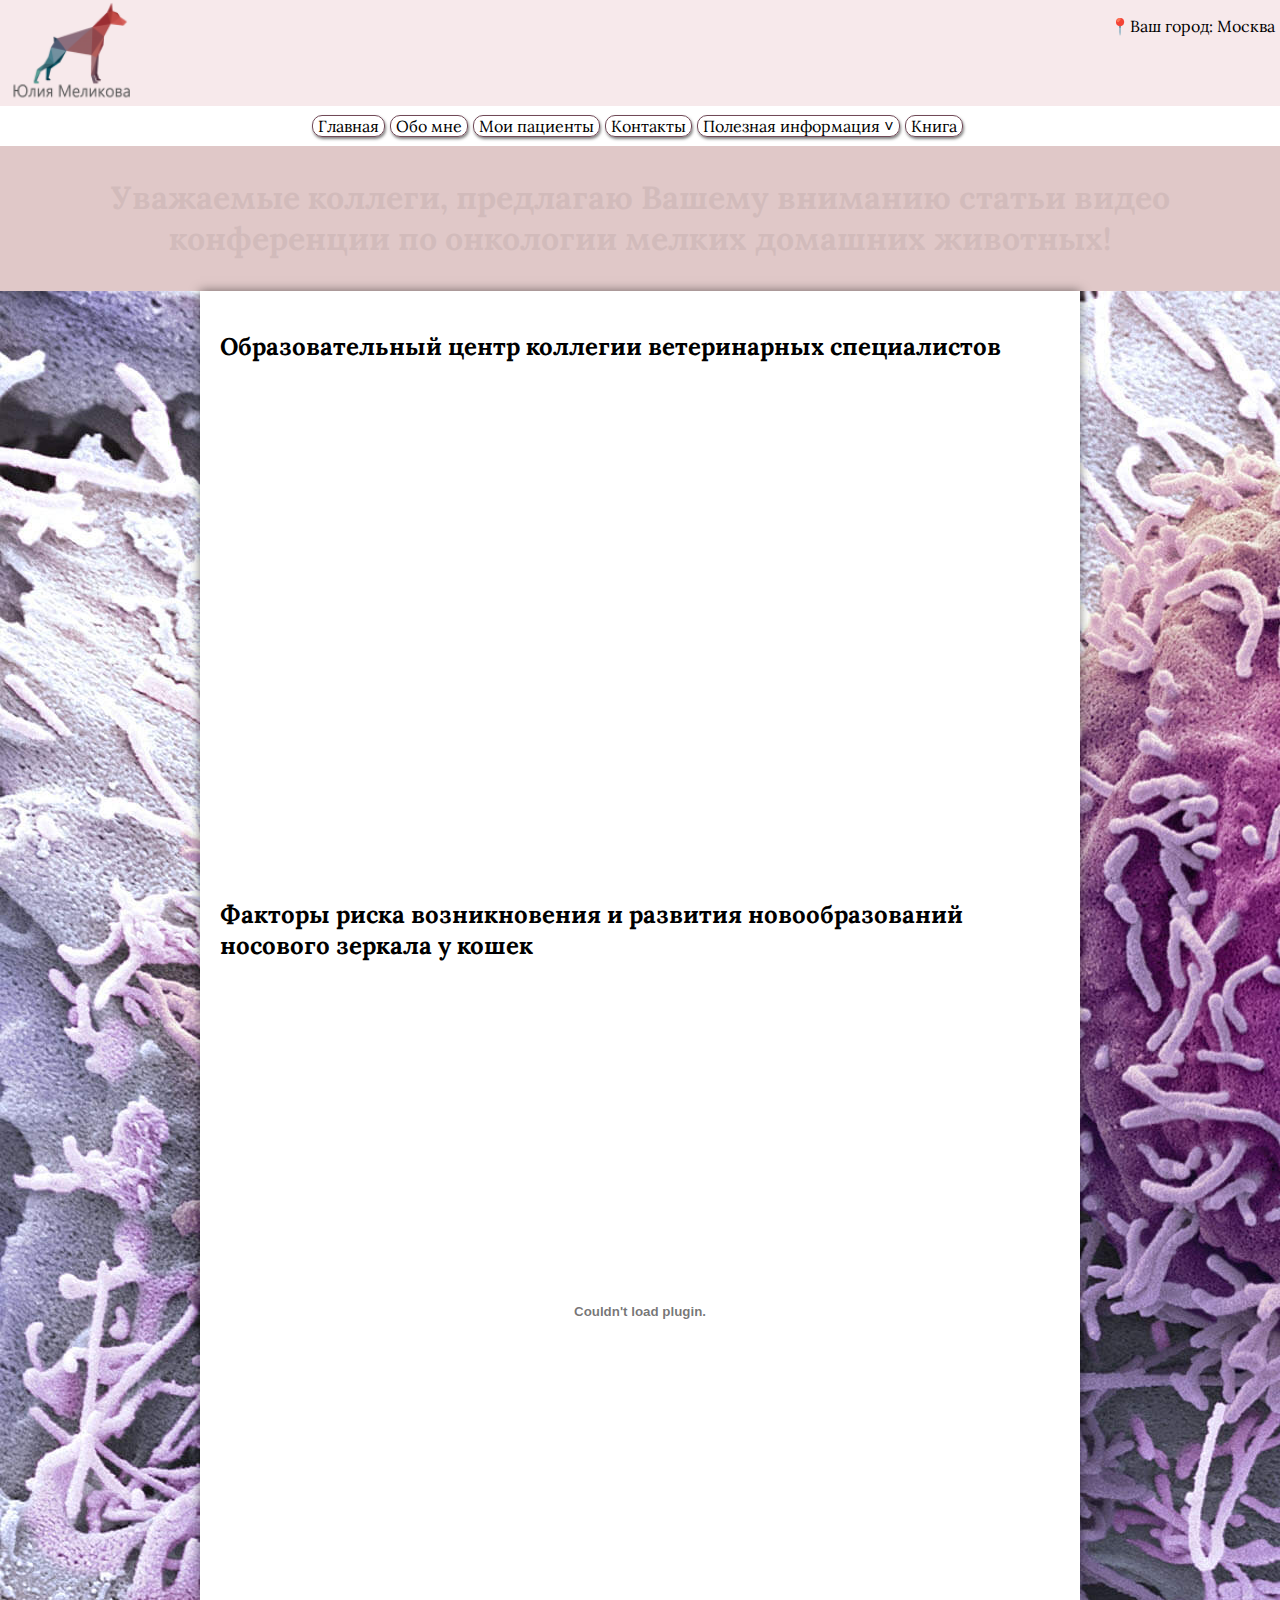
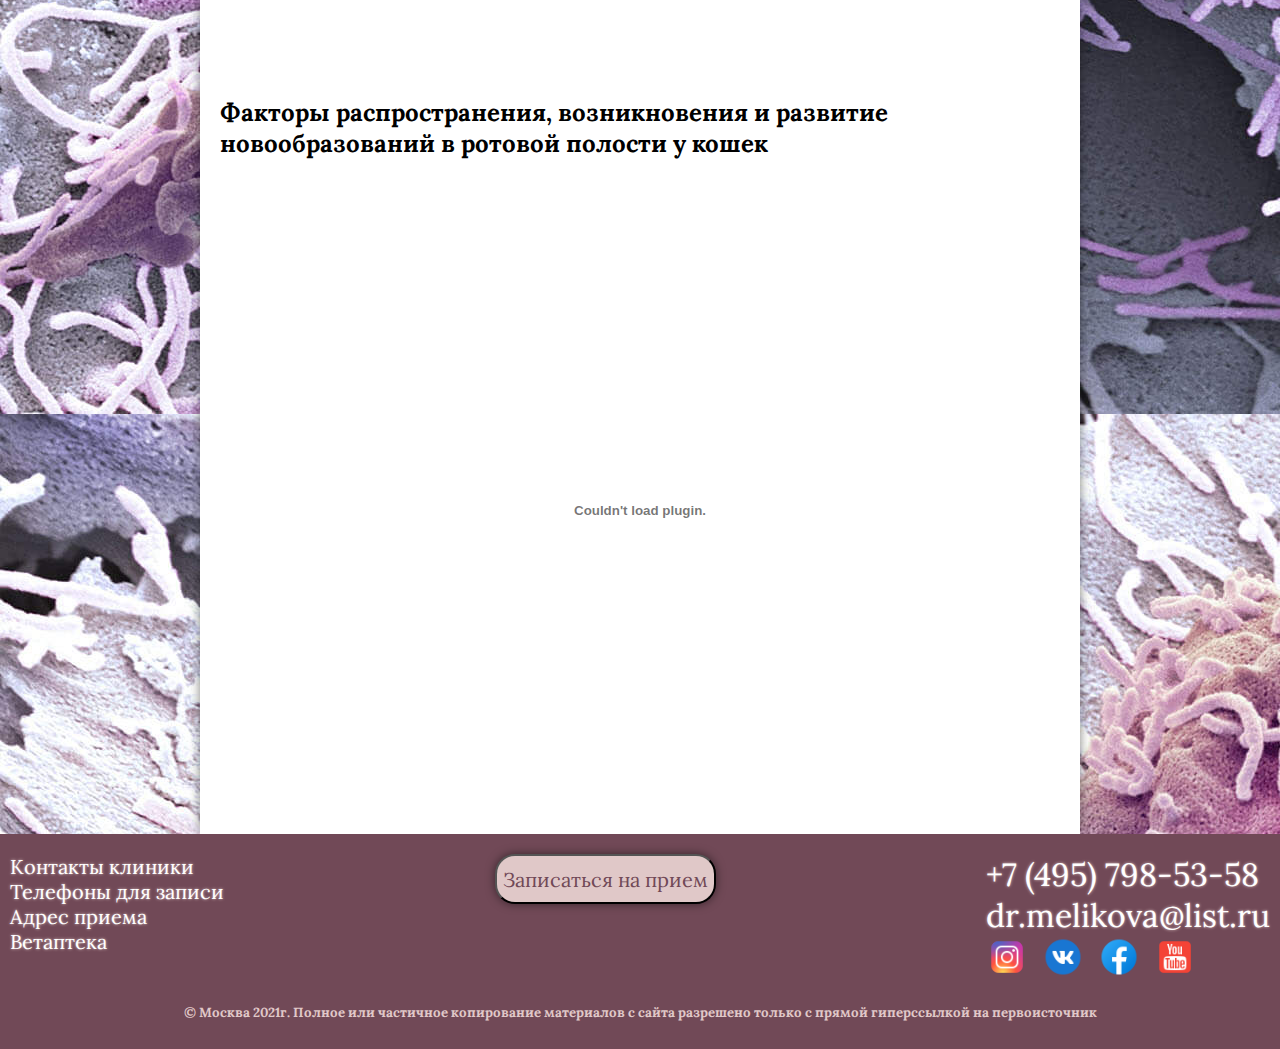
<file: specialist.html>
<!DOCTYPE html>
<html>
<head>
	<meta charset="utf-8">
	<link rel="shortcut icon" href="images/favicon.ico" type="image/x-icon">
	<title>Для специалистов</title>
	<meta name="keywords" content="ветеринарный, врач, ветврач">
	<link rel="stylesheet" href="css/index.css" />
	<script src="javascript/jquery-3.6.0.min.js"></script>
	<script src="javascript/javascript.js"></script>
	<script src="javascript/greetings.js"></script>
</head>
<body>
	<header>
		<div class="topheader">
			<div class="container">
				<div class="hamburger" id="hamburger">
					<img src="images/hamburger.png">
				</div>
			</div>
			<a href="index.html">
				<img src="images/logo.png" id="logo">
			</a>
			<p id="forever">📍Ваш город: Москва</p>
		</div>
		<div id="midlheader">
			<div><a href="index.html" target="_blank">Главная</a></div>
			<div><a href="aboutme.html" target="_blank">Обо мне</a></div>
			<div><a href="clinic.html" target="_blank">Мои пациенты</a></div>
			<div><a href="contacts.html" target="_blank">Контакты</a></div>
			<div id="nav"><a>Полезная информация ˅</a>
				<div id="pulldown">
					<a href="vladeet.html">Для владельцев</a>
					<a href="specialist.html">&nbsp &nbsp &nbspДля специалистов &nbsp &nbsp &nbsp</a>
				</div>
			</div>
			<div><a href="book.html" target="_blank">Книга</a></div>
		</div>
		<div class="bottomheader">
			<div class="regalii" id="greeting">
				<h1>Уважаемые коллеги, предлагаю Вашему вниманию статьи видео конференции по онкологии мелких домашних животных!</h1>
			</div>
		</div>
	</header>
	<main>
		<div class="textmain">
			<h2>Образовательный центр коллегии ветеринарных специалистов</br></br></h2>
			<div class="container">
				<div class="vid">
					<iframe width="100%" height="400" src="https://www.youtube.com/embed/zyY-Cobe-SM" 
						title="YouTube video player" frameborder="0" allow="accelerometer; autoplay; 
						clipboard-write; encrypted-media; gyroscope; picture-in-picture" allowfullscreen>
					</iframe>
				</div>
			</div>
			<h2></br></br>Факторы риска возникновения и развития новообразований носового зеркала у кошек</br></br></h2>
			<object><embed src="pdf/article1.pdf" width="100%" height="600" /></object>
			<h2></br></br>Факторы распространения, возникновения и развитие новообразований в ротовой полости у кошек</br></br></h2>
			<object><embed src="pdf/article2.pdf" width="100%" height="600" /></object>
		</div>
	</main>
	<footer>
		<div class="footer">
			<div class="infa">
				<div>
					<a href="https://vet.zoo-galereya.ru/" target="_blank">Контакты клиники</a>
				</div>
				<div>
					<a href="https://vet.zoo-galereya.ru/kontakty.html" target="_blank">Телефоны для записи</a>
				</div>
				<div>
					<a href="https://vet.zoo-galereya.ru/" target="_blank">Адрес приема</a>
				</div>
				<div>
					<a href="https://zoo-galereya.ru/vetapteka.html" target="_blank">Ветаптека</a>
				</div>
			</div>
			<div>
				<button id="online">Записаться на прием</button>
			</div>
			<div class="contacts">
				<div class="tel">
					<a href="tel://+74957985358">+7 (495) 798-53-58</a>
				</div>
				<div class="mail">
					<a href="mailto:dr.melikova@list.ru">dr.melikova@list.ru</a>
				</div>
				<div>
					<a href="https://www.instagram.com/melikovayuliya/?hl=ru" target="_blank"><img src="images/instagram.png" /></a>
					<a href="https://vk.com/id81751044" target="_blank"><img src="images/vk.png" /></a>
					<a href="https://ru-ru.facebook.com/juliya.melikova" target="_blank"><img src="images/facebook.png" /></a>
					<a href="https://youtu.be/PTq48APpZHg" target="_blank"><img src="images/youtube.png" /></a>
				</div>
			</div>
		</div>
		<h5>&#169 Москва 2021г. Полное или частичное копирование материалов c сайта разрешено только с прямой гиперссылкой на первоисточник</h5>
	</footer>
		<div id="zapis">
		<div id="forma">
			<div class="brd">
				<button id="exit">✘</button>
				<fieldset><h2>Укажите свои данные</h2></fieldset>
				<fieldset><input id="line" type="text" placeholder="Ваше имя" name="Имя" /></fieldset>
				<fieldset><input id="line" type="text" placeholder="Ваш Email" name="email" /></fieldset>
				<fieldset><textarea id="enter" placeholder="Введите сообщение(необязательное поле)" name="message"></textarea></fieldset>
				<fieldset><button id="go" type="submit">Отправить</button></fieldset>
			</div>
		</div>
	</div>
</body>
</html>
</file>
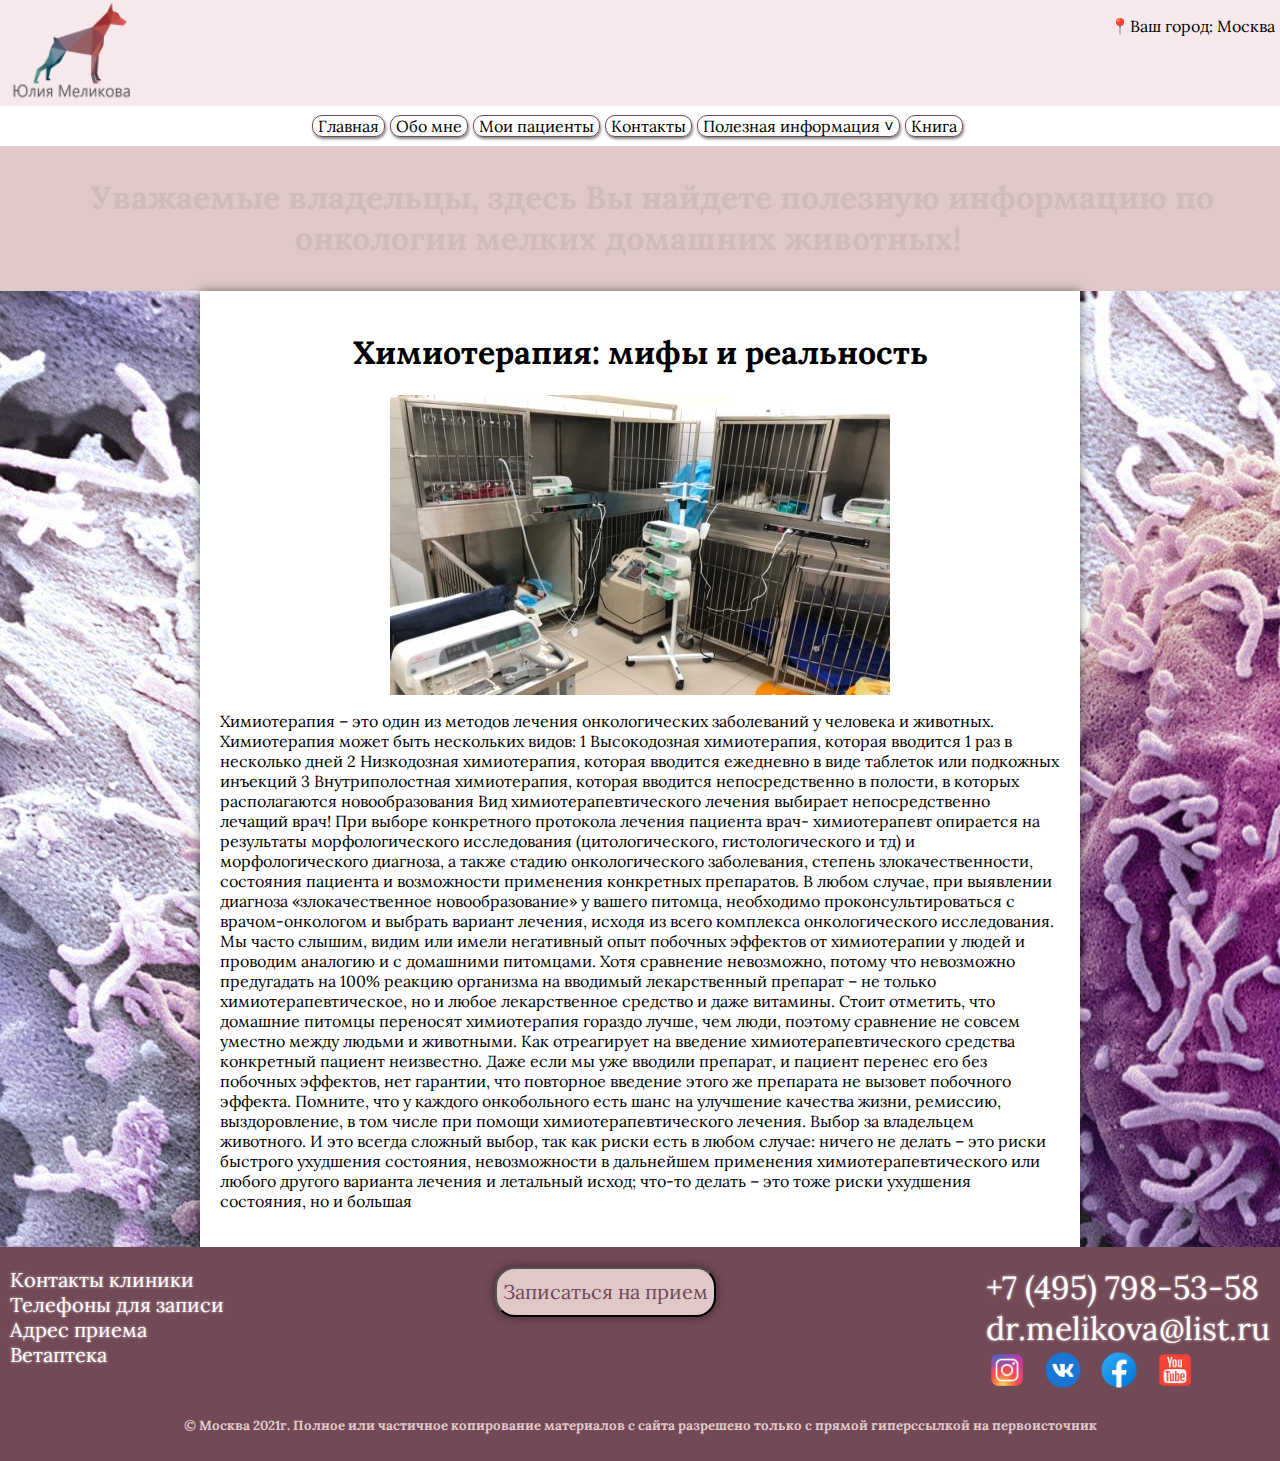
<file: vladeet.html>
<!DOCTYPE html>
<html>
<head>
	<meta charset="utf-8">
	<link rel="shortcut icon" href="images/favicon.ico" type="image/x-icon">
	<title>Для владельцев животных</title>
	<meta name="keywords" content="ветеринарный, врач, ветврач">
	<link rel="stylesheet" href="css/index.css" />
	<script src="javascript/jquery-3.6.0.min.js"></script>
	<script src="javascript/javascript.js"></script>
	<script src="javascript/greetings.js"></script>
	<script src="javascript/slider.js"></script>
</head>
<body>
	<header>
		<div class="topheader">
			<div class="container">
				<div class="hamburger" id="hamburger">
					<img src="images/hamburger.png">
				</div>
			</div>
			<a href="index.html">
				<img src="images/logo.png" id="logo">
			</a>
			<p id="forever">📍Ваш город: Москва</p>
		</div>
		<div id="midlheader">
			<div><a href="index.html" target="_blank">Главная</a></div>
			<div><a href="aboutme.html" target="_blank">Обо мне</a></div>
			<div><a href="clinic.html" target="_blank">Мои пациенты</a></div>
			<div><a href="contacts.html" target="_blank">Контакты</a></div>
			<div id="nav"><a>Полезная информация ˅</a>
				<div id="pulldown">
					<a href="vladeet.html" id="down1" target="_blank">Для владельцев</a>
					<a href="specialist.html" id="down2" target="_blank">&nbsp &nbsp &nbspДля специалистов &nbsp &nbsp &nbsp</a>
				</div>
			</div>
			<div><a href="book.html" target="_blank">Книга</a></div>
		</div>
		<div class="bottomheader">
			<div class="regalii" id="greeting">
				<h1>&nbsp &nbspУважаемые владельцы, здесь Вы найдете полезную информацию по онкологии мелких домашних животных!&nbsp &nbsp</h1>
			</div>
		</div>
	</header>
	<main>
		<div class="textmain">
			<h1>Химиотерапия: мифы и реальность</h1>
			<div class="container">
				<div class="slider">
					<div class="slide">
						<a href="#">
							<img src="images/him1.jpg" alt="images/him1.jpg">
						</a>
					</div>
					<div class="slide">
						<img src="images/him2.jpg" alt="images/him2.jpg">
					</div>
					<div class="slide">
						<img src="images/him3.jpg" alt="images/him3.jpg">
					</div>
					<div class="rule">
						<span class="left"><</span>
						<span class="right">></span>
					</div>
				</div>
			</div>
			<p>	
				Химиотерапия – это один из методов лечения онкологических
				заболеваний у человека и животных. Химиотерапия может быть нескольких
				видов:
				1 Высокодозная химиотерапия, которая вводится 1 раз в несколько дней
				2 Низкодозная химиотерапия, которая вводится ежедневно в виде таблеток или
				подкожных инъекций
				3 Внутриполостная химиотерапия, которая вводится непосредственно в
				полости, в которых располагаются новообразования
				Вид химиотерапевтического лечения выбирает непосредственно
				лечащий врач!
				При выборе конкретного протокола лечения пациента врач-
				химиотерапевт опирается на результаты морфологического исследования
				(цитологического, гистологического и тд) и морфологического диагноза, а
				также стадию онкологического заболевания, степень злокачественности,
				состояния пациента и возможности применения конкретных препаратов.
				В любом случае, при выявлении диагноза «злокачественное
				новообразование» у вашего питомца, необходимо проконсультироваться с
				врачом-онкологом и выбрать вариант лечения, исходя из всего комплекса
				онкологического исследования.
				Мы часто слышим, видим или имели негативный опыт побочных
				эффектов от химиотерапии у людей и проводим аналогию и с домашними
				питомцами. Хотя сравнение невозможно, потому что невозможно
				предугадать на 100% реакцию организма на вводимый лекарственный
				препарат – не только химиотерапевтическое, но и любое лекарственное
				средство и даже витамины.
				Стоит отметить, что домашние питомцы переносят химиотерапия гораздо
				лучше, чем люди, поэтому сравнение не совсем уместно между людьми и
				животными.
				Как отреагирует на введение химиотерапевтического средства
				конкретный пациент неизвестно. Даже если мы уже вводили препарат, и
				пациент перенес его без побочных эффектов, нет гарантии, что повторное
				введение этого же препарата не вызовет побочного эффекта.
				Помните, что у каждого онкобольного есть шанс на улучшение
				качества жизни, ремиссию, выздоровление, в том числе при помощи
				химиотерапевтического лечения.
				Выбор за владельцем животного. И это всегда сложный выбор, так как
				риски есть в любом случае: ничего не делать – это риски быстрого
				ухудшения состояния, невозможности в дальнейшем применения
				химиотерапевтического или любого другого варианта лечения и летальный
				исход; что-то делать – это тоже риски ухудшения состояния, но и большая
			</p>
		</div>
	</main>
	<footer>
		<div class="footer">
			<div class="infa">
				<div>
					<a href="https://vet.zoo-galereya.ru/" target="_blank">Контакты клиники</a>
				</div>
				<div>
					<a href="https://vet.zoo-galereya.ru/kontakty.html" target="_blank">Телефоны для записи</a>
				</div>
				<div>
					<a href="https://vet.zoo-galereya.ru/" target="_blank">Адрес приема</a>
				</div>
				<div>
					<a href="https://zoo-galereya.ru/vetapteka.html" target="_blank">Ветаптека</a>
				</div>
			</div>
			<div>
				<button id="online">Записаться на прием</button>
			</div>
			<div class="contacts">
				<div class="tel">
					<a href="tel://+74957985358">+7 (495) 798-53-58</a>
				</div>
				<div class="mail">
					<a href="mailto:dr.melikova@list.ru">dr.melikova@list.ru</a>
				</div>
				<div>
					<a href="https://www.instagram.com/melikovayuliya/?hl=ru" target="_blank"><img src="images/instagram.png" /></a>
					<a href="https://vk.com/id81751044" target="_blank"><img src="images/vk.png" /></a>
					<a href="https://ru-ru.facebook.com/juliya.melikova" target="_blank"><img src="images/facebook.png" /></a>
					<a href="https://youtu.be/PTq48APpZHg" target="_blank"><img src="images/youtube.png" /></a>
				</div>
			</div>
		</div>
		<h5>&#169 Москва 2021г. Полное или частичное копирование материалов c сайта разрешено только с прямой гиперссылкой на первоисточник</h5>
	</footer>
		<div id="zapis">
		<div id="forma">
			<div class="brd">
				<button id="exit">✘</button>
				<fieldset><h2>Укажите свои данные</h2></fieldset>
				<fieldset><input id="line" type="text" placeholder="Ваше имя" name="Имя" /></fieldset>
				<fieldset><input id="line" type="text" placeholder="Ваш Email" name="email" /></fieldset>
				<fieldset><textarea id="enter" placeholder="Введите сообщение(необязательное поле)" name="message"></textarea></fieldset>
				<fieldset><button id="go" type="submit">Отправить</button></fieldset>
			</div>
		</div>
	</div>
</body>
</html>
</file>
<file: css/index.css>
@import url('https://fonts.googleapis.com/css2?family=Lora:ital,wght@1,400;1,500;1,600;1,700&display=swap');

html {
	height: 100%;
}
body {
	margin: 0;
	padding: 0;
	width: 100%;
	font-family: Lora, sans-serif;
	min-width: 320px;
	min-height: 100%;
    flex-direction: column;
    display: flex;
}
header {
	flex: none;
}
.topheader {
	height: 100%;
	background: #f7e9eb;
}
.topheader > a > img {
	height: 100px;
	padding-left: 10px;
	border: 1px solid transparent;
}
.topheader > a > img:hover {
	cursor: pointer;
	height: 103px;
	margin-bottom: -3px;
}
.hamburger {
		display: none;
	}
/* forma zapisi */
#zapis {
	width: 100%;
	position: fixed;
	z-index: 2;
	display: none;
	top: 0;
	bottom: 0;
	left: 0;
	right: 0;
	background-color: rgba(0, 0, 0, .5);
}
.brd {
	margin: 0 auto;
	box-sizing: border-box;
	background-color: #e0c8c8;
	width: 350px;
	height: 400px;
	border-radius: 20px;
	
}
#exit {
	margin: 20px 300px;
	border-radius: 30px;
	background-color: #ffe6ef;
	border-color: #e0c8c8;
}
fieldset {
	border: none;
	text-align: center;
	
}
#go {
	min-height: 50px;
	width: 100%;
	border-radius: 20px;
	font-size: 20px;
	font-family: Lora, cursive;
	color: #714957;
	background-color: #e0c8c8;
	box-shadow: 0 0 10px rgba(0,0,0,0.5);
}
#go:hover {
	background-color: #714957;
	color: #e0c8c8;
	cursor: pointer;
}
#line {
	width: 100%;
	height: 20px;
	border-radius: 10px;
}
#enter {
	border-radius: 10px;
	width: 100%;
}
/* prompt */
#prompt {
	position: absolute;
    box-sizing: border-box;
    width: 230px;
    background-color: #fff;
    text-align: center;
    border-radius: 20px;
	padding-bottom: 10px;
	box-shadow: 1px 2px 5px rgba(0,0,0,.4);
	margin-left: calc(100% - 240px);
	display: none;
}
#text {
	border-color: #f7e9eb;
	border-radius: 10px;
}
#prompt-ok {
	border-color: #f7e9eb;
	border-radius: 10px;
}
/* popup city */
#popup {
    position: absolute;
    box-sizing: border-box;
    width: 200px;
    background-color: #fff;
    text-align: center;
    border-radius: 20px;
	padding-bottom: 10px;
	box-shadow: 1px 2px 5px rgba(0,0,0,.4);
	margin-left: calc(100% - 210px);
	display: none;
}
#popup > button {
	background-color: #f7e9eb;
	border-color: #fff;
	border-radius: 10px;
	box-shadow: 1px 2px 5px rgba(0,0,0,.4)
}
#popup > button:hover {
	cursor: pointer;
	background-color: #e0c8c8;
}
#city {
	float: right;
	padding-right: 5px;
	visibility: hidden;
	width: 100px;
}
/* city forever */
#forever {
	float: right;
	padding-right: 5px;
	display: block;
}
#midlheader {
	display: flex;
	justify-content: center;
	background-color: #fff;
	width: 100%;
	padding-top: 10px;
	padding-bottom: 10px;
	padding-left: auto;
	padding-right: auto;
	position: sticky;
	top: 0;
	z-index: 1;
}
#midlheader > div > a {
	border: 1px solid #714957; 
	text-decoration: none;
	color: #000;
	border-radius: 10px;
	margin-right: 5px;
	padding-left: 5px;
	padding-right: 5px;
	box-shadow: 1px 2px 3px rgba(0,0,0,.5);
}
#midlheader > div > a:hover {
	background-color: #e0c8c8;
	color: #fff;
}
#pulldown {
	display: grid;
	position: absolute;
}
#pulldown > a {
	border: 1px solid #714957; 
	text-decoration: none;
	background-color: #fff;
	text-align: center;
	color: #000;
	border-radius: 10px;
	padding-left: 5px;
	padding-right: 5px;
	box-shadow: 1px 2px 3px rgba(0,0,0,.5);
}
#pulldown > a:hover {
	display: block;
	background-color: #e0c8c8;
	color: #fff;
}
.bottomheader {
	background: #e0c8c8;
	text-align: center;
}
/* всплывающее представление сайта */
.regalii {
	text-align: center;
	padding-top: 10px;
	padding-bottom: 10px;
}
#pre {
	color: #000;
	display: none;
	text-align: center;
}
#greeting {
	color: #000;
	display: none;
	text-align: center;
}
main {
	background-image: url("../images/cell.jpeg");
	flex: 1 0 auto;
}
.vid {
	align-items: center;
	margin-left: 60px;
	margin-right: 60px;

}
.textmain > iframe {
	max-height: 500px;
	margin: 0 auto;
}
.textmain {
	box-sizing: border-box;
	min-width: 540px;
	width: auto;
	margin: 0 200px;
	box-shadow:  0 0 10px rgba(0,0,0,0.5);
	padding: 20px;
    background: #fff;
}
.textmain > div > button {
	min-height: 30px;
	width: 200px;
	margin-left: 40px;
	margin-bottom: 20px;
	border-radius: 10px;
	font-size: 20px;
	font-family: Lora, cursive;
	color: #714957;
	background-color: #e0c8c8;
	box-shadow: 0 0 10px rgba(0,0,0,0.5);
}
.textmain > div > button:hover {
	background-color: #714957;
	color: #e0c8c8;
	cursor: pointer;
}
.textmain > .description {
	display: flex;
}
.textmain > h1 {
	text-align: center;
}
.myfoto1 {
	float: right;
	height: 500px;
}
.myfoto2 {
	float: left;
	height: 400px;
	padding-right: 10px;
	padding-top: 5px;
}
.richard_history,  .egor_history, .ariya_history, .dusya_history, .marsik_history, .danya_history{
	display: none;
	box-sizing: border-box;
	border-radius: 10px;
	min-width: 360px;
	margin: 10px 20px;
	box-shadow:  0 0 10px rgba(0,0,0,0.5);
	padding: 20px 20px;
    background: #fff;
}
.clinic_foto{
	height: 300px;
	float: right;
	border-radius:10px;
}
#richard:hover, #egor:hover, #ariya:hover, #dusya:hover, #marsik:hover, #danya:hover  {
	color: #714957;
	cursor: pointer;
}
/* slider  */

.slider {
    position: relative;
	margin: 0 auto;
    width: 500px;
    height: 300px;
    overflow: hidden;
}
.slide {
    position: absolute;
    top: 0;
    left: 0;
    width: 500px;
    height: 300px;
}
.slide.active {
    z-index: 1;
}
.slide img {
    width: 500px;
    height: 300px;
}
.rule {
    position: absolute;
    top: 0;
    left: 0;
    right: 0;
    bottom: 0;
    display: none;
    z-index: 2;
}
.slider:hover .rule {
    display: block;
}
.rule span {
    position: absolute;
    top: calc(50% - 17px);
    cursor: pointer; 
    user-select: none;
    font-size: 30px;
    width: 34px;
    text-align: center;
    border-radius: 50%;
    background: rgba(255,255,255,.5);
}
.left {
    left: 5%;
}
.right {
    right: 5%;
}
/* map */
.map {
	box-sizing: border-box;
	margin: 0 auto;
	box-shadow:  0 0 10px rgba(0,0,0,0.5);
	padding: 20px auto;
	background-color: pink;
}

/* footer */
footer {
	background-color: #714957;
	padding: 20px 10px 5px 10px;
	flex: 0 0 auto;
}
.footer {
	display: flex;
	justify-content: space-between;
}
.infa > div > a {
	text-decoration: none;
	color: #fff;
	font-size: 20px;
	text-shadow: 0 0 3px #e0c8c8;
}
.infa > div > a:hover {
	text-decoration: none;
	color: #e0c8c8;
}
.footer > div > button {
	min-height: 50px;
	width: 100%;
	border-radius: 20px;
	font-size: 20px;
	font-family: Lora, cursive;
	color: #714957;
	background-color: #e0c8c8;
	box-shadow: 0 0 10px rgba(0,0,0,0.5);
}
.footer > div > button:hover {
	background-color: #714957;
	color: #e0c8c8;
	cursor: pointer;
}
.contacts > .tel > a, .contacts > .mail {
	color: #fff;
	text-decoration: none;
	font-size: 2em;
	text-shadow: 0 0 3px #e0c8c8;
}
.mail > a {
	text-decoration: none;
	color: #fff;
}
.mail > a:hover, .tel > a:hover { /* hover не работает на ссылках типа тел и мейл? */
	color: ##e0c8c8;
}
.contacts > div > a > img {
	height: 42px;
	padding-right: 10px;
}
h5 {
	color: #e0c8c8;
	text-align: center;
}
.textmain::selection, h1::selection, h2::selection, h3::selection, h4::selection, h5::selection, p::selection, 
	a::selection, .tel::selection, .mail::selection, img::selection, br::selection, 
	ol::selection, ul::selection, il::selection, ol > li::selection, ul > li::selection, b::selection, button::selection{
    color: #ef135d; 
    background: #e0c8c8; 
}
/* Galery */
#big {
	display: none;	
	width: 100%;
	position: fixed;
	z-index: 2;
	top: 0;
	bottom: 0;
	left: 0;
	right: 0;
	background-color: rgba(0, 0, 0, .5);
	box-sizing: border-box;
	border-color: #ef135d;
	border-radius: 10px;
}

div > #big > img {
	margin-left: 30%;
	border-radius:20px;
}
#medium {
	box-sizing: border-box;
	width: fit-content;
	border-color: #ef135d;
	border-radius: 10px;
	padding: 10px;
	box-shadow: 0 0 10px rgba(0,0,0,0.5);
	margin-bottom: 15px;
	margin-top: 10px;
	margin-left: 30px;
}
#medium:hover {
	cursor: zoom-in;
}
.small {
	display: inline-flex;
	
}
.small > div {
	box-sizing: border-box;
	width: fit-content;
	border-color: #ef135d;
	border-radius: 10px;
	padding: 10px 10px;
	box-shadow: 0 0 10px rgba(0,0,0,0.5);
	margin-right: 10px;
}
.small:hover {
	cursor: zoom-in;
}
.small > button {
	margin-top: auto;
	margin-bottom: 10px;
	margin-left: 40px;
	height: 30px;
	width: 250px;
	border-radius: 20px;
	background-color: #e0c8c8;
	color: #714957;
	cursor: pointer;
	font-family: Lora, sans-serif;
}
.small > button:hover {
	background-color: #714957;
	color: #e0c8c8;
	cursor: pointer;
}

/* different screens */
@media (max-width: 990px) {
	.textmain {
		width: 540px;
		margin: 0 auto;
	}
	#midlheader {
		display: flex;
		justify-content: center;
		background-color: #fff;
		width: 100%;
		padding-top: 10px;
		padding-bottom: 10px;
		padding-left: auto;
		padding-right: auto;
		position: sticky;
		top: 0;
		z-index: 1;
	}
	.myfoto1 {
		height: 600px;	
		float: none;
		margin-left: auto;
		margin-right: auto;
	}
	.myfoto2 {
		height: 680px;
		padding: 5px;
	}

}
@media (max-width: 760px) {
	.hamburger {
		display: block;
		float: left;
		height: 70px;
	}
	.hamburger > img:hover {
		cursor: pointer;
		height: 73px;
		margin-bottom: -3px;
		margin-left: -3px;
	}
	.topheader {
		display: flex;
		justify-content: space-between;
	}
	.topheader > a > img {
		height: 70px;
		border: 1px solid transparent;
	}
	.topheader > a > img:hover {
		cursor: pointer;
		height: 73px;
		margin-bottom: -3px;
	}
	.topheader > p {
		font-size: x-small;
	}
	#midlheader {
		display: none;
		position: absolute;
		top: 70px;
		background: transparent;
	}  
	#midlheader > div {
		margin-bottom: 5px;
	}
	#midlheader > div > a {
		background: #fff;
	}
	.footer {
		display: block;
		text-align: center;
	}
	.footer > div > button {
		width: max-content;
		margin-bottom: 20px;
	}
	.infa {
		margin-bottom: 20px;
	}
	h5 {
		font-size: x-small;
	}
}
@media (max-width: 590px) {
	main {
		background-image: none;
	}
	textmain {
		box-sizing: none;
	}
	.slider,
	.slide,
	.slide img {
		width: 300px;
	}
	.textmain {
		min-width: 360px;
		width: auto;
	}
	.footer {
		display: block;
		font-size: 10px;
		text-align: center;
	}
	.footer > div > button {
		width: 130px;
		font-size: 15px;
		margin-bottom: 20px;
	}
	#medium {
		margin-left: auto;
		margin-right: auto;
	}
	.small > div {
		margin-left: auto;
		margin-right: auto;
	}
	.small {
		display: block;
	}
	.vid {
		min-width: 360px;
		width: auto;
	}
	.myfoto2 {
		display: none;
	}
	.myfoto1 {
		height: 500px;	
		float: none;
		margin-left: auto;
		margin-right: auto;
	}
	.vid {
		margin-left: 0;
		margin-right: 0;
	}
}
</file>
